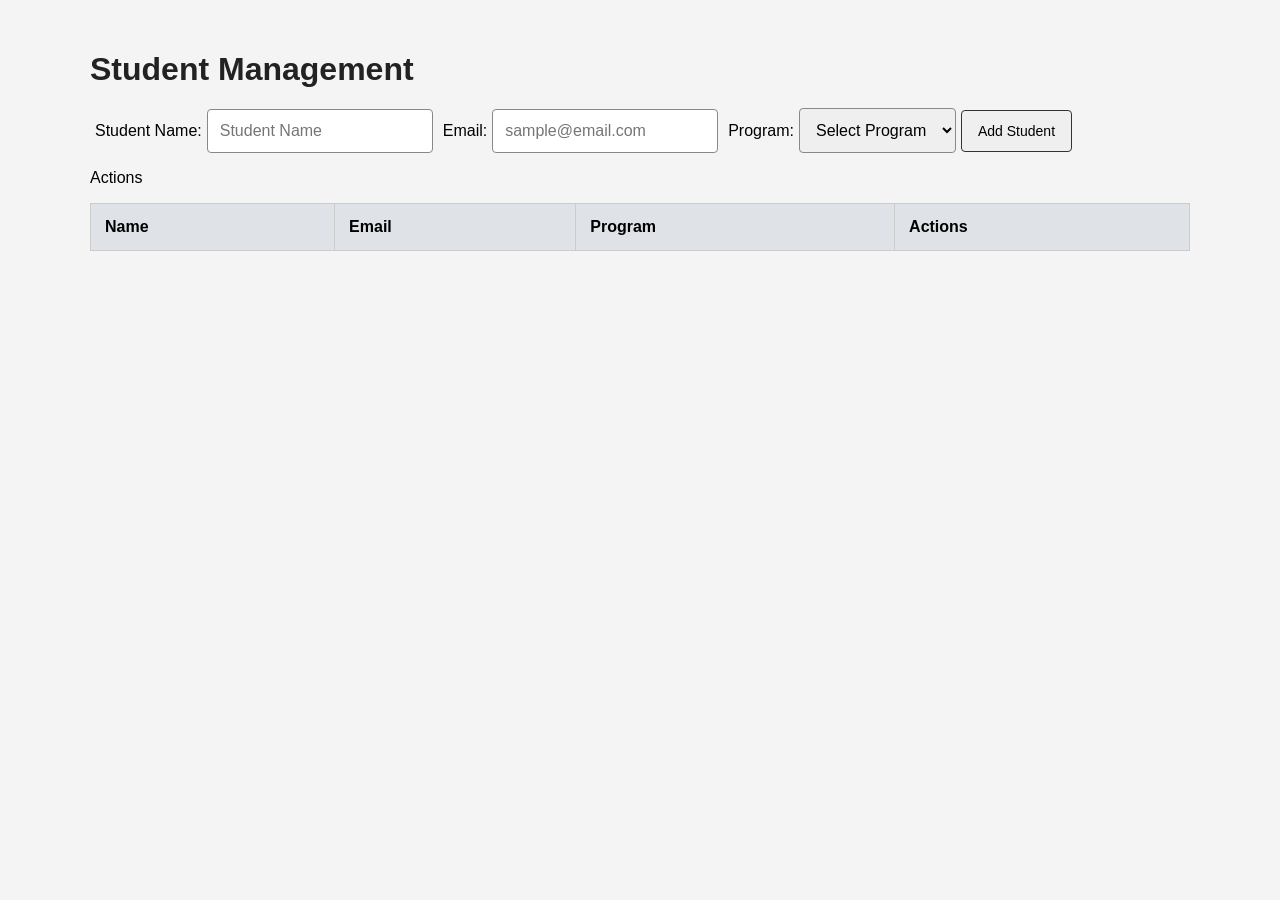
<file: index.html>
<!DOCTYPE html>
<html lang="en">
<head>
    <meta charset="UTF-8">
    <meta name="viewport" content="width=device-width, initial-scale=1.0">

    <title>Student Management</title>

    <link rel="stylesheet" href="studman.css">
</head>

<body>

    <div class="container">

        <h1>Student Management</h1>

        <!-- Student Input Form -->

        <form id="studentForm">

            <label>Student Name:</label>
            <input type="text" id="studentName"
            placeholder="Student Name" required>

            <label>Email:</label>
            <input type="email" id="studentEmail"
            placeholder="sample@email.com" required>

            <label>Program:</label>

            <select id="studentProgram" required>
                <option value="">Select Program</option>
                <option>BSIS</option>
                <option>BSIT</option>
                <option>BSAIS</option>
            </select>

            <button type="submit" id="submitBtn">
                Add Student
            </button>

            <button type="button" id="cancelBtn" hidden>
                Cancel
            </button>

        </form>


        <!-- Student Records -->

        <p>Actions</p>

        <table>

            <thead>
                <tr>
                    <th>Name</th>
                    <th>Email</th>
                    <th>Program</th>
                    <th>Actions</th>
                </tr>
            </thead>

            <tbody id="studentList">

            </tbody>

        </table>

    </div>

    <script src="studman.js"></script>

</body>
</html>
</file>
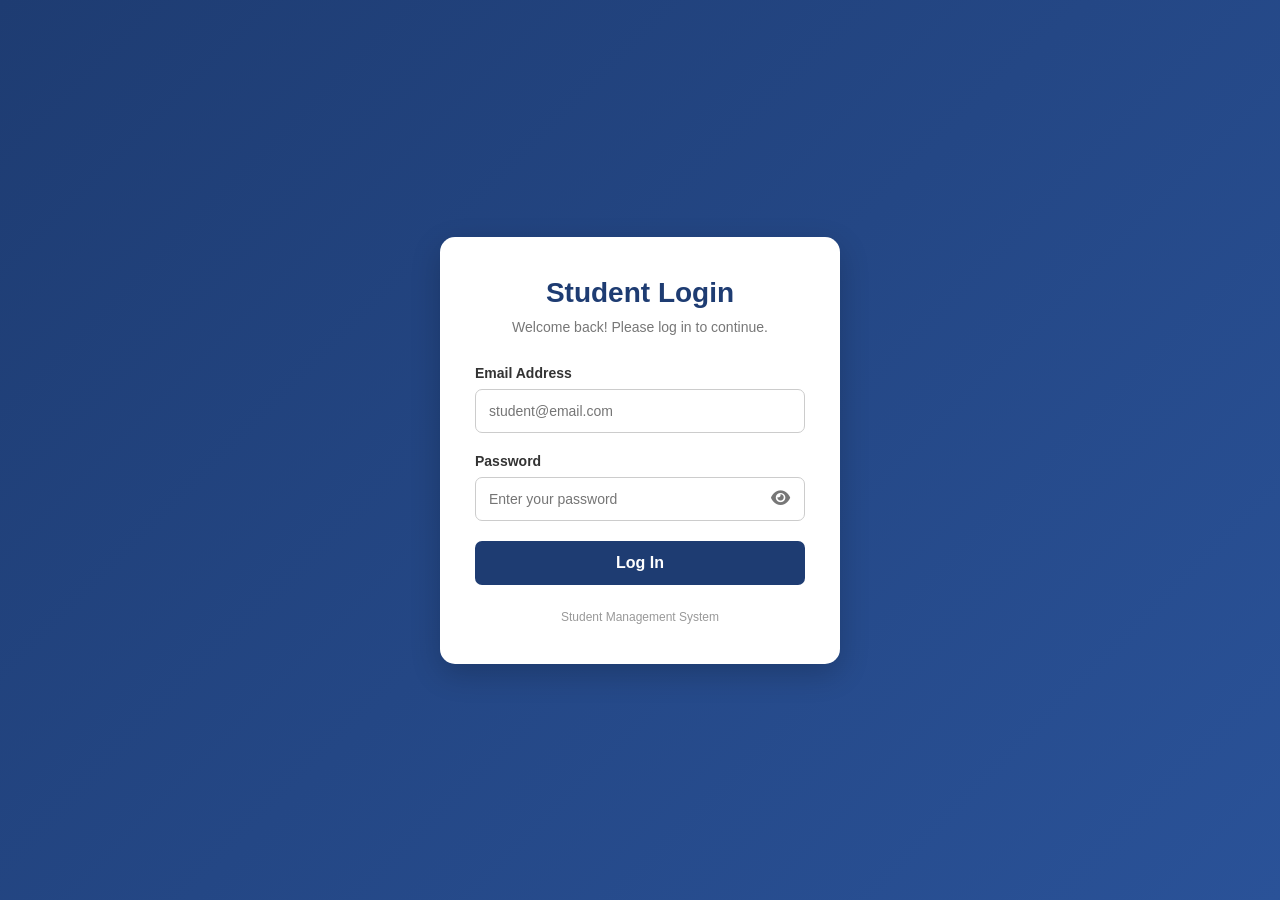
<file: login.html>
<!DOCTYPE html>
<html lang="en">
<head>
    <meta charset="UTF-8">
    <meta name="viewport" content="width=device-width, initial-scale=1.0">

    <title>Student Log-in</title>

    <link rel="stylesheet" href="login.css">
    <link rel="stylesheet" href="https://cdnjs.cloudflare.com/ajax/libs/font-awesome/6.5.2/css/all.min.css">
</head>

<body>

    <div class="login-container">

        <div class="login-header">
            <h1>Student Login</h1>
            <p>Welcome back! Please log in to continue.</p>
        </div>

        <form id="loginForm">

            <div class="input-group">
                <label>Email Address</label>
                <input
                    type="email"
                    id="studentEmail"
                    placeholder="student@email.com"
                    required
                >
            </div>

            
<div class="input-group">
    <label>Password</label>

    <div class="password-container">

    <input
        type="password"
        id="password"
        placeholder="Enter your password"
        required
    >

    <button type="button" id="togglePassword">
        <i class="fa-solid fa-eye"></i>
    </button>

</div>
</div>

            <p id="errorMessage"></p>

            <button type="submit" id="login">
                Log In
            </button>

        </form>

        <p class="login-footer">
            Student Management System
        </p>

    </div>

    <script src="login.js"></script>

</body>
</html>
</file>
<file: studman.css>
body {
    font-family: Arial, sans-serif;
    background-color: #f4f4f4;
    padding: 30px 5%;
    margin: 0;
}

.container {
    width: 100%;
    max-width: 1100px;
    margin: auto;
}

h1 {
    color: #222;
    margin-bottom: 20px;
}

form {
    display: flex;
    align-items: center;
    flex-wrap: wrap;
    gap: 5px;
    margin-bottom: 15px;
}

label {
    margin-left: 5px;
}

input, select {
    padding: 12px;
    font-size: 16px;
    border: 1px solid #888;
    border-radius: 4px;
}

button {
    padding: 12px 16px;
    font-size: 14px;
    cursor: pointer;
    border: 1px solid #333;
    border-radius: 4px;
}

button:hover {
    background-color: #ddd;
}

/* Table Design */

table {
    width: 100%;
    border-collapse: collapse;
    background-color: white;
    margin-top: 10px;
}

th, td {
    border: 1px solid #ccc;
    padding: 14px;
    text-align: left;
}

th {
    background-color: #dfe3e8;
}

/* Edit Button */

.editBtn {
    background-color: #3498db;
    color: white;
    border: none;
    border-radius: 4px;
    margin-right: 5px;
}

.editBtn:hover {
    background-color: #217dbb;
}

/* Delete Button */

.deleteBtn {
    background-color: #e74c3c;
    color: white;
    border: none;
    border-radius: 4px;
}

.deleteBtn:hover {
    background-color: #c0392b;
}

/* Responsive Design */

@media (max-width: 700px) {

    form {
        flex-direction: column;
        align-items: stretch;
    }

    input, select, button {
        box-sizing: border-box;
        width: 100%;
        margin: 5px 0;
    }

    table {
        font-size: 13px;
    }

    th, td {
        padding: 8px;
    }

}
</file>
<file: login.css>
/* General Page Design */

* {
    margin: 0;
    padding: 0;
    box-sizing: border-box;
}

body {
    font-family: Arial, sans-serif;
    background: linear-gradient(135deg, #1e3c72, #2a5298);
    min-height: 100vh;

    display: flex;
    justify-content: center;
    align-items: center;

    padding: 20px;
}


/* Login Container */

.login-container {
    background-color: white;
    width: 100%;
    max-width: 400px;

    padding: 40px 35px;

    border-radius: 15px;

    box-shadow: 0 10px 30px rgba(0, 0, 0, 0.2);
}


/* Login Header */

.login-header {
    text-align: center;
    margin-bottom: 30px;
}

.login-header h1 {
    color: #1e3c72;
    font-size: 28px;
    margin-bottom: 10px;
}

.login-header p {
    color: #777;
    font-size: 14px;
}


/* Input Fields */

.input-group {
    margin-bottom: 20px;
}

.input-group label {
    display: block;
    color: #333;
    font-weight: bold;
    font-size: 14px;
    margin-bottom: 8px;
}

.input-group input {
    width: 100%;
    padding: 13px;

    border: 1px solid #ccc;
    border-radius: 7px;

    font-size: 14px;
    outline: none;

    transition: 0.3s;
}


/* Input Focus Effect */

.input-group input:focus {
    border-color: #2a5298;
    box-shadow: 0 0 5px rgba(42, 82, 152, 0.3);
}


/* Login Button */

#login {
    width: 100%;
    padding: 13px;

    background-color: #1e3c72;
    color: white;

    border: none;
    border-radius: 7px;

    font-size: 16px;
    font-weight: bold;

    cursor: pointer;

    transition: 0.3s;
}

#login:hover {
    background-color: #2a5298;
    transform: translateY(-2px);
}


/* Footer */

.login-footer {
    text-align: center;
    margin-top: 25px;

    font-size: 12px;
    color: #999;
}


/* Mobile Responsive */

@media (max-width: 480px) {

    .login-container {
        padding: 30px 20px;
    }

    .login-header h1 {
        font-size: 24px;
    }

}

.password-container {
    display: flex;
    align-items: center;
    position: relative;
}

.password-container input {
    width: 100%;
    padding-right: 45px;
}

#togglePassword {
    position: absolute;
    right: 5px;

    background: none;
    border: none;

    cursor: pointer;
    font-size: 18px;
    padding: 5px;
}

#togglePassword:hover {
    background: none;
}

#togglePassword {
    position: absolute;
    right: 10px;

    background: none;
    border: none;

    color: #777;
    font-size: 17px;

    cursor: pointer;
}

#togglePassword:hover {
    color: #1e3c72;
}
</file>
